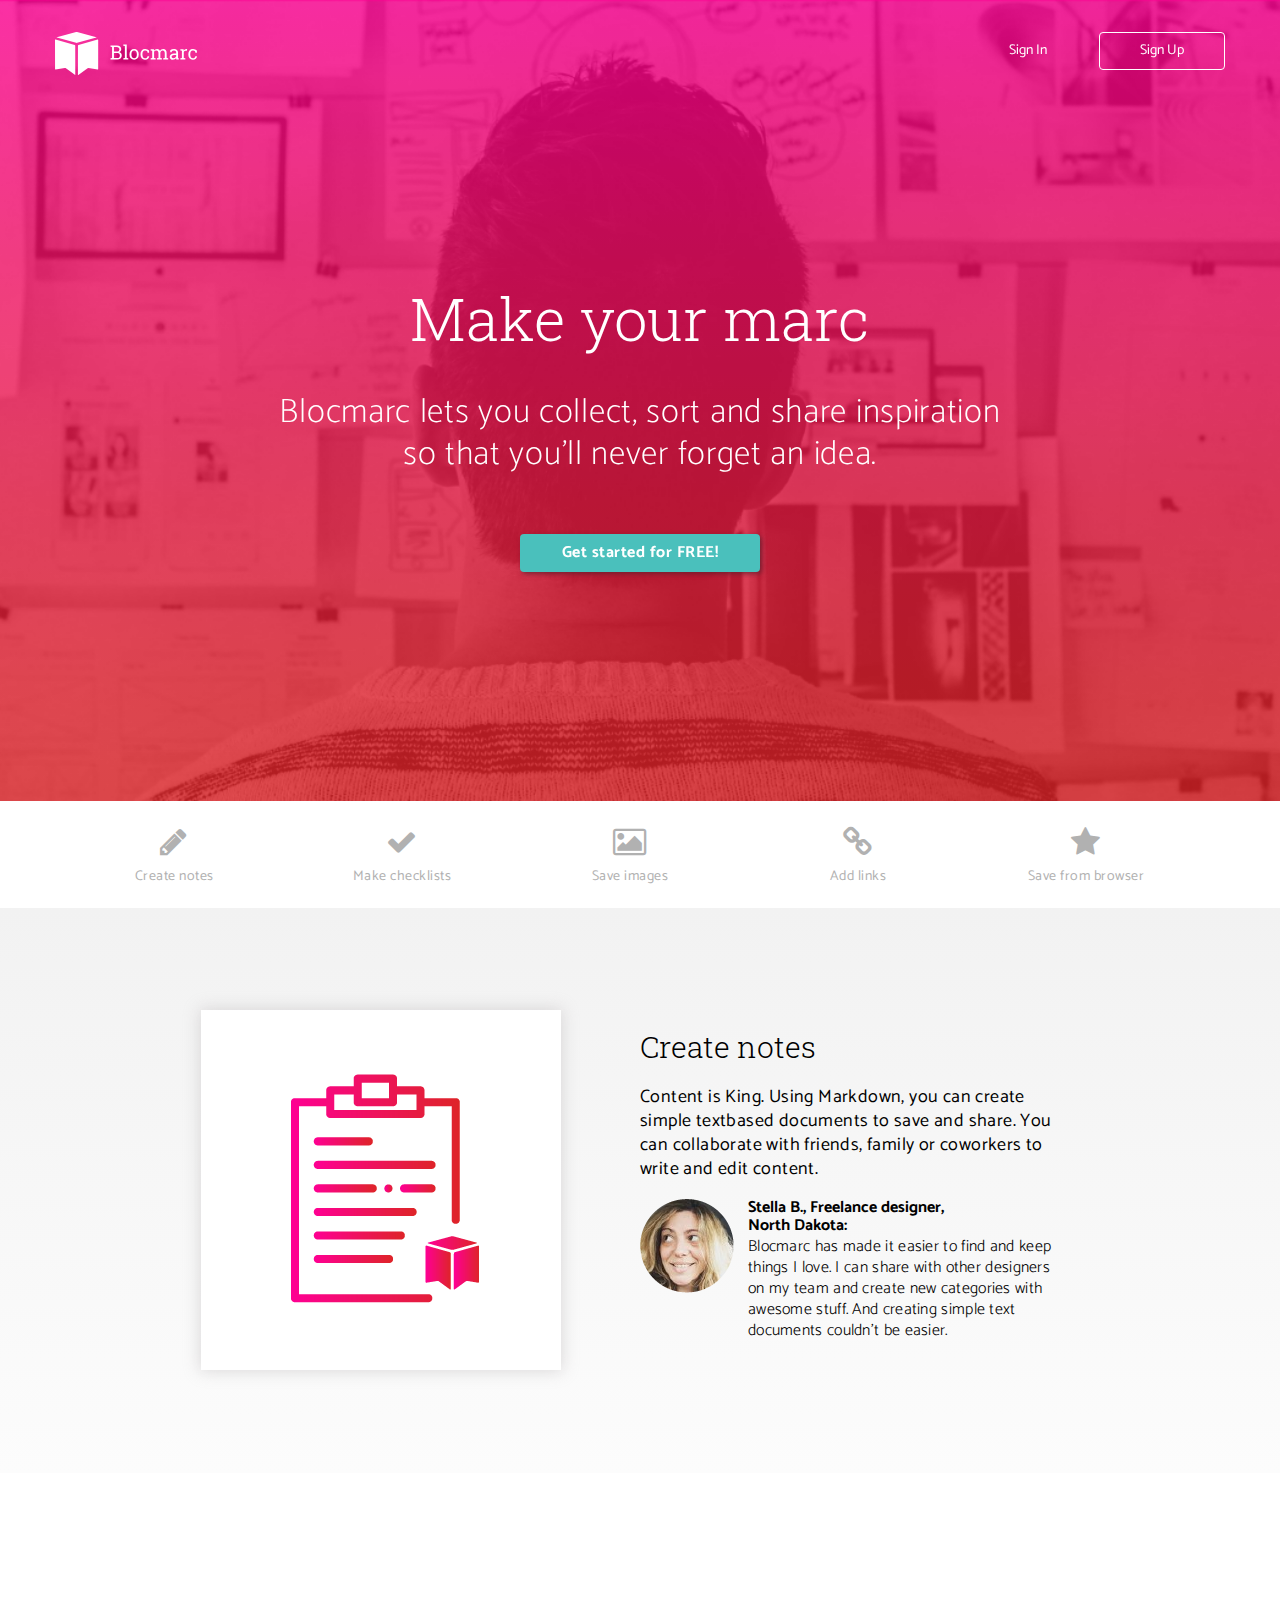
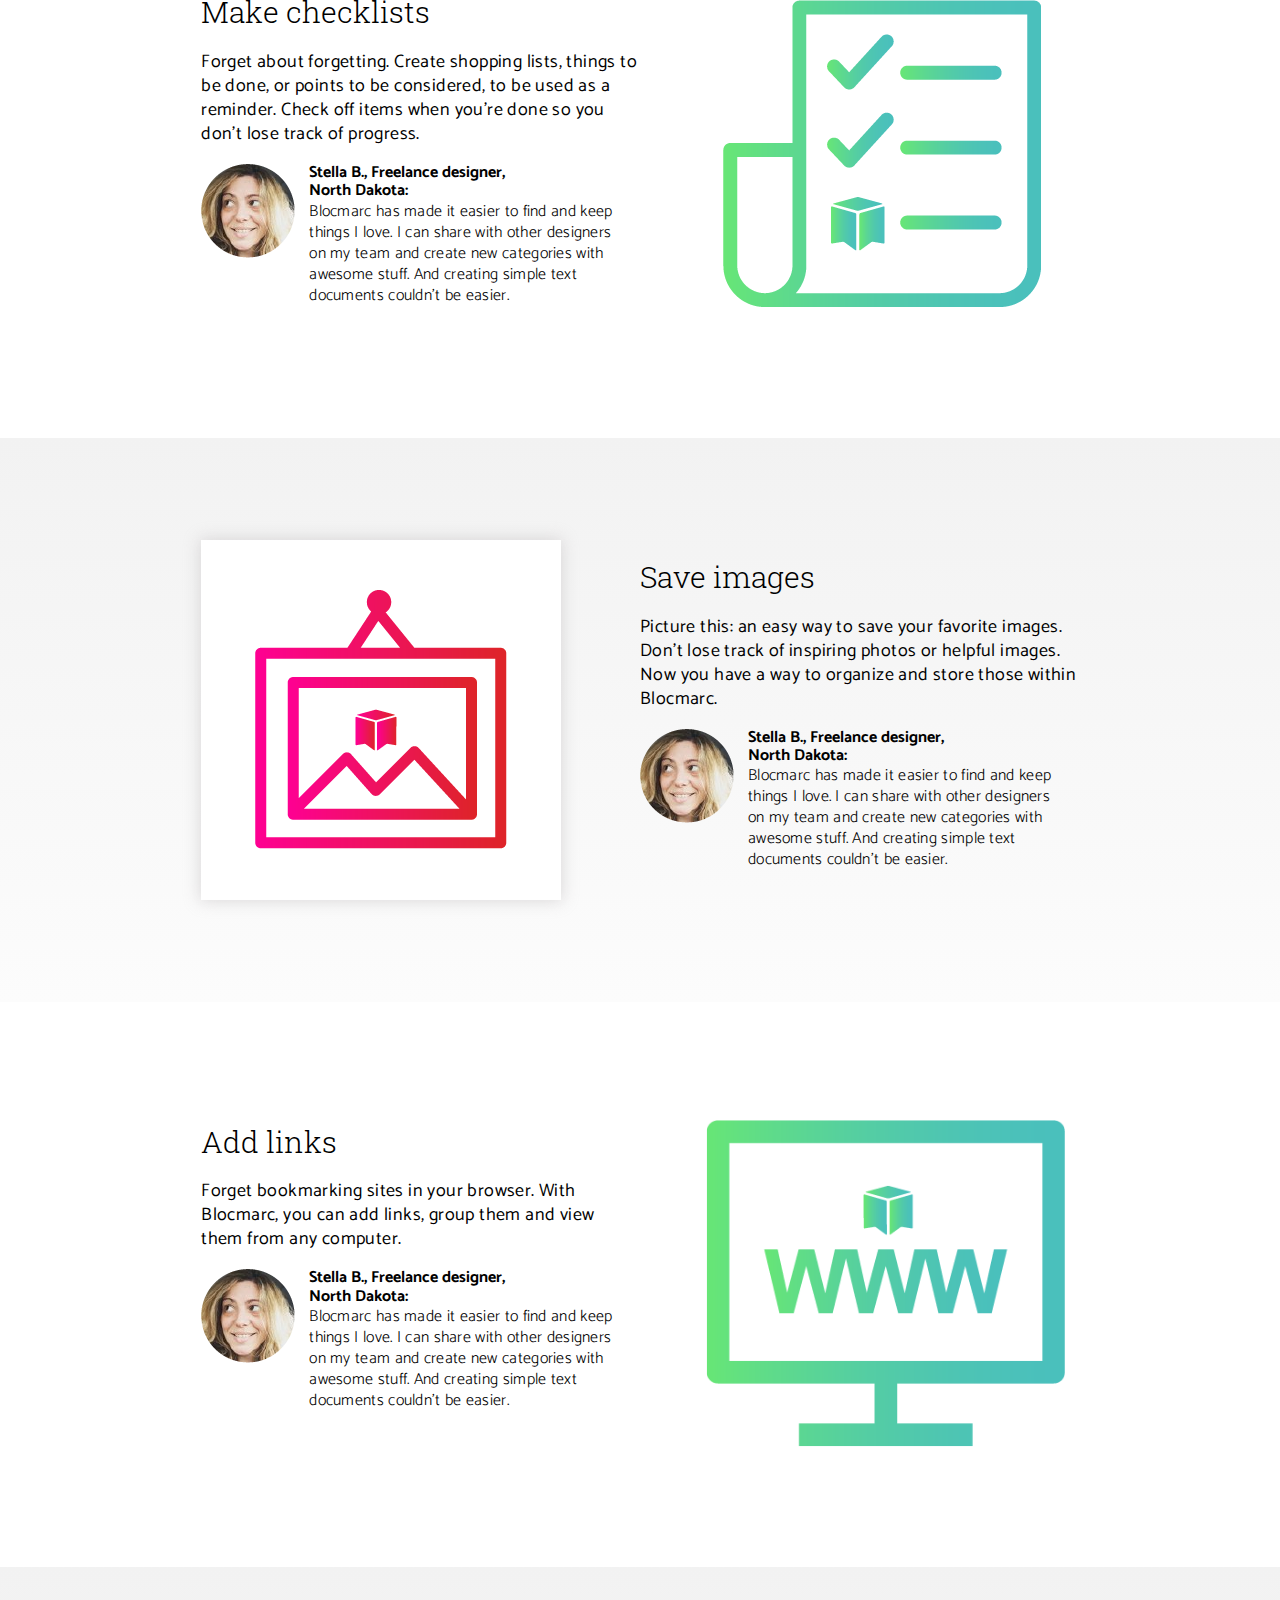
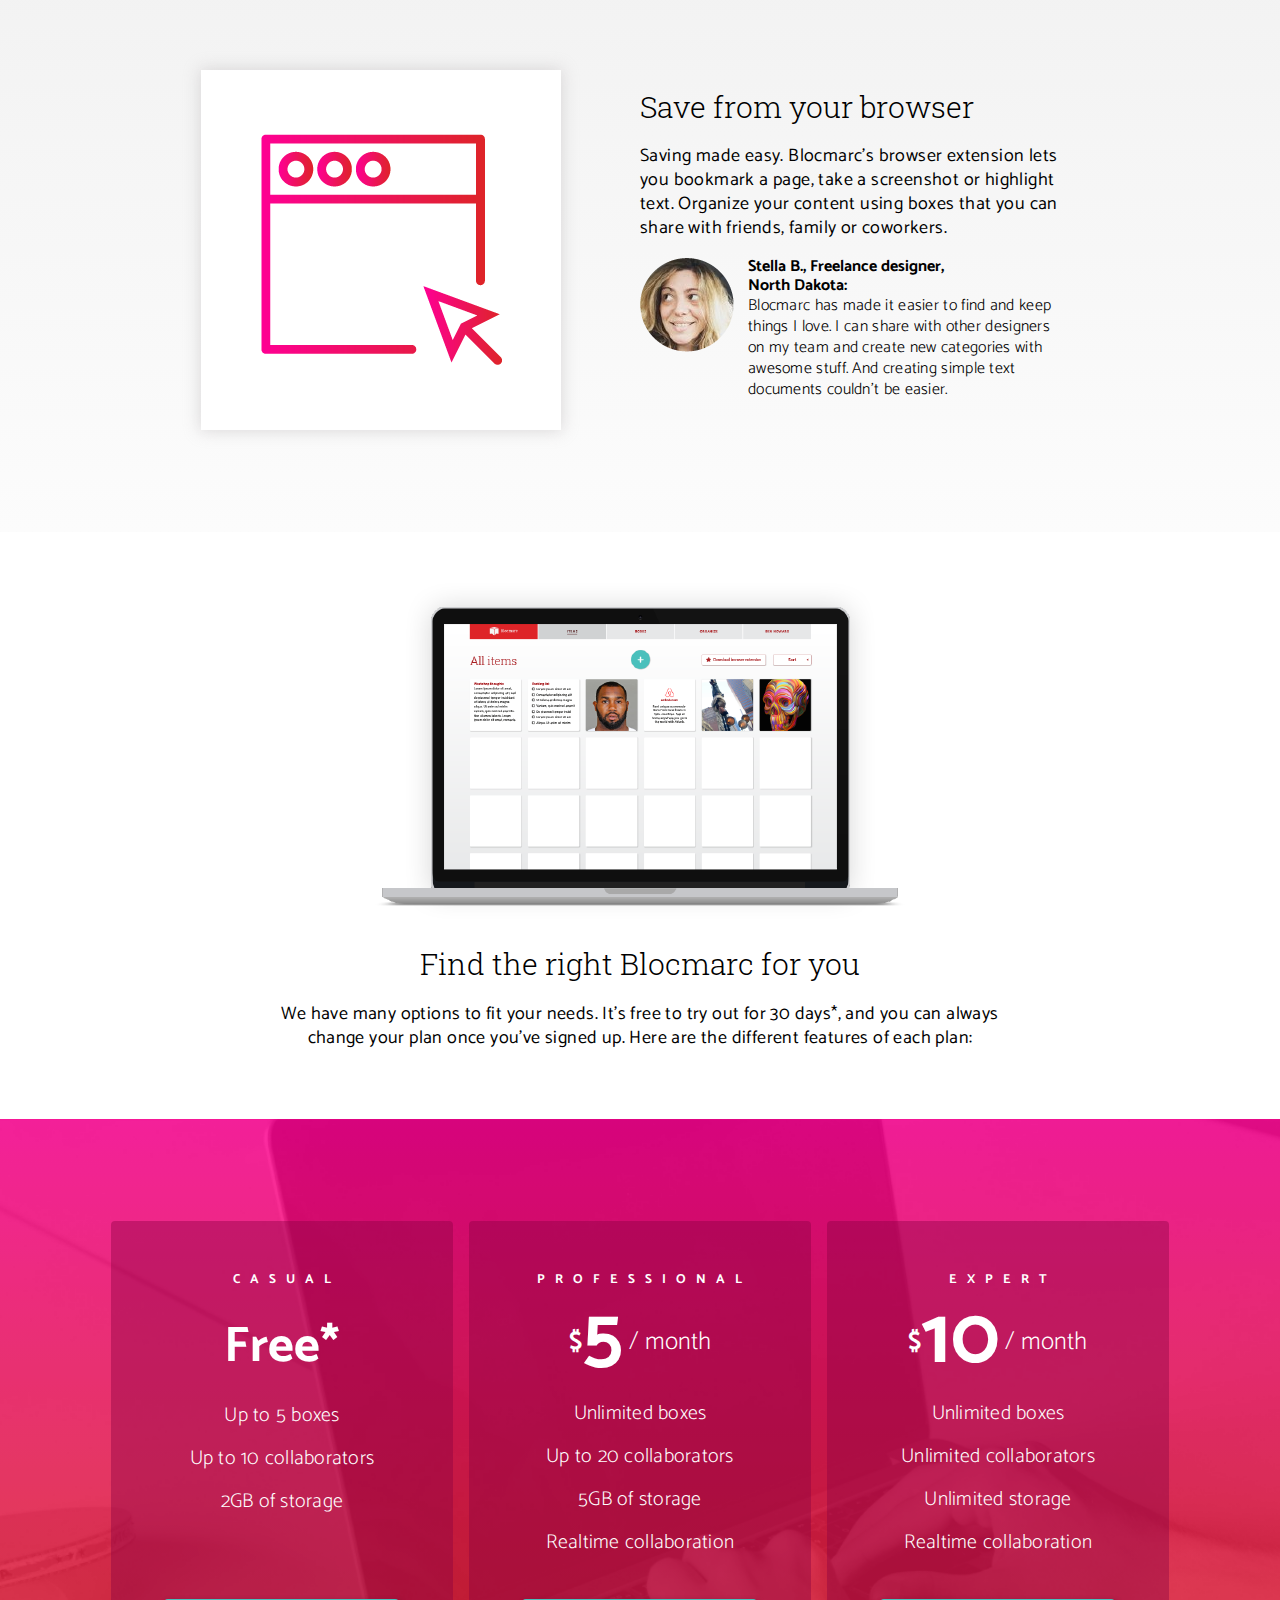
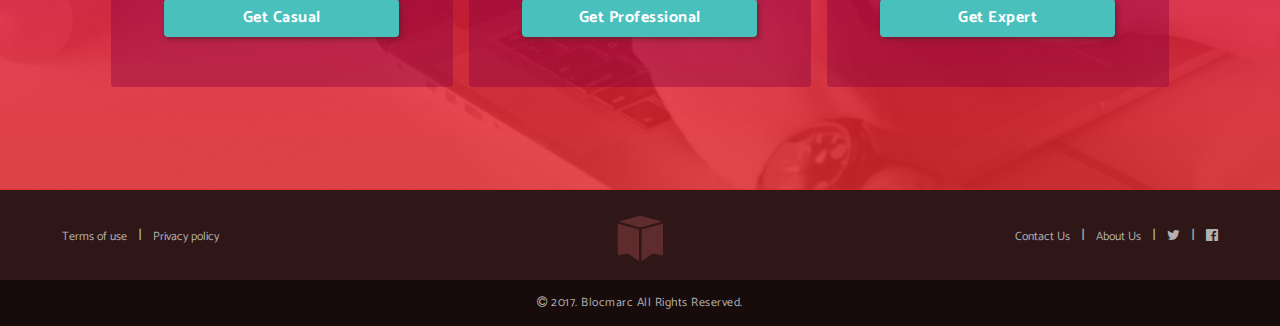
<file: index.html>
<!DOCTYPE html>
<html lang="en-us">
  
<head>
 
  <meta http-equiv="X-UA-Compatible" content="IE=Edge">
  <meta name="viewport" content="width=device-width, initial-scale=1">
  <meta charset="utf-8">

  <title>Blocmarc | Never forget an idea</title>

  <!-- Google fonts -->
  <link href="https://fonts.googleapis.com/css?family=Catamaran:100,400,700|Roboto+Slab:300,700" rel="stylesheet" type="text/css">

  <!-- CSS -->
  <link rel="stylesheet" href="css/normalize.css">
  <link rel="stylesheet" href="css/font-awesome.css">
  <link rel="stylesheet" href="css/animate.css">
  <link rel="stylesheet" href="css/style.css">



</head>

<body>
  <!-- Hero -->
      <div class="colorhero">

  <header>
      <nav class="container" id="top-nav">
        <div class="one-half">
          <a href="index.html" class="site-logo"><img src="images/site-logo.svg" height="43px" alt="Blocmarc"/></a>
        </div>
        <div class="one-half">
          <ul class="sign-in-up">
            <li class="btn-no-outline"><a href="dashboard.html">Sign In</a></li>
            <li class="btn-outline"><a href="dashboard.html">Sign Up</a></li>
          </ul>
        </div>
      </nav>
    <div class="container hero">
      <h1 class="animated fadeIn">Make your marc</h1>
      <h2>Blocmarc lets you collect, sort and share inspiration<br/> so that you'll never forget an idea.</h2>
      <a href="dashboard.html" class="btn">Get started for FREE!</a>
      <a href="dashboard.html" class="btn-mobile-sign-in">Sign In</a>
    </div>

  </header>
        </div>

  <!-- Navbar -->

  <nav>
    <div class="navbar-wrapper">
      <section class="navbar">
        <div class="container">
          <div class="notes-block one-fifth">
            <ul><a href="#benefits-notes">
              <li><i class="fa fa-pencil"></i></li>
              <li>Create notes</li></a>
            </ul>
          </div>

          <div class="checklists-block one-fifth">
            <ul><a href="#benefits-checklists">
              <li><i class="fa fa-check"></i></li>
              <li>Make checklists</li></a>
            </ul>
          </div>

          <div class="images-block one-fifth">
            <ul><a href="#benefits-images">
              <li><i class="fa fa-image"></i></li>
              <li>Save images</li></a>
            </ul>
          </div>

          <div class="web-links-block one-fifth">
            <ul><a href="#benefits-link">
              <li><i class="fa fa-chain"></i></li>
              <li>Add links</li></a>
            </ul>
          </div>

          <div class="browser-block one-fifth">
            <ul><a href="#benefits-browser">
              <li><i class="fa fa-star"></i></li>
              <li>Save from browser</li></a>
            </ul>
          </div>
        </div>
      </section>
    </div>  
  </nav>

  <main role="main">
    
    <!-- Benefits -->
    <section class="benefits-gray" id="benefits-notes">
      <div class="container">
        
        <div class="one-half">
          <div class="benefits-img-left">
            <img src="images/clipboard.png" id="clipboard">
          </div>  
        </div>
        
        <div class="one-half">
          <div class="benefits-text-right">
            <h1>Create notes</h1>
            <p>Content is King. Using Markdown, you can create simple text­based documents to save and share. You can collaborate with friends, family or coworkers to write and edit content.</p>
            <div class="benefits">
              <img src="images/mug.png">
              <div>
                <h5>Stella B., Freelance designer,<br/> North Dakota:
                </h5>
                <blockquote>Blocmarc has made it easier to find and keep things I love. I can share with other designers on my team and create new categories with awesome stuff. And creating simple text documents couldn’t be easier.</blockquote>
              </div>
             </div> 
          </div>
        </div>

      </div>
    </section>


    <section class="benefits-white" id="benefits-checklists"> 
      <div class="container">
  
        <div class="one-half">
          <div class="benefits-text-left">
            <h1>Make checklists</h1>
            <p>Forget about forgetting. Create shopping lists, things to be done, or points to be considered, to be used as a reminder. Check off items when you’re done so you don’t lose track of progress.</p>
            <div class="benefits">
              <img src="images/mug.png">
              <div>
                <h5>Stella B., Freelance designer,<br/> North Dakota:
                </h5>
                <blockquote>Blocmarc has made it easier to find and keep things I love. I can share with other designers on my team and create new categories with awesome stuff. And creating simple text documents couldn’t be easier.</blockquote>
              </div>
            </div>
          </div>  
        </div>

        <div class="one-half" id="flip">
          <div class="benefits-img-right">
            <img src="images/checklist.png">
          </div>
        </div>

      </div>
    </section>


    <section class="benefits-gray" id="benefits-images">
      <div class="container">

        <div class="one-half">
          <div class="benefits-img-left">
            <img src="images/image.png" id="pictureframe">
          </div>
        </div>

        <div class="one-half">
          <div class="benefits-text-right">
            <h1>Save images</h1>
            <p>Picture this: an easy way to save your favorite images. Don’t lose track of inspiring photos or helpful images. Now you have a way to organize and store those within Blocmarc.</p>
            <div class="benefits">
              <img src="images/mug.png">
              <div>
                <h5>Stella B., Freelance designer,<br/> North Dakota:
                </h5>
                <blockquote>Blocmarc has made it easier to find and keep things I love. I can share with other designers on my team and create new categories with awesome stuff. And creating simple text documents couldn’t be easier.</blockquote>
              </div>
            </div>
          </div>
        </div>
      </div>
    </section>


    <section class="benefits-white" id="benefits-link">
      <div class="container">


        <div class="one-half">
          <div class="benefits-text-left">
            <h1>Add links</h1>
            <p>Forget bookmarking sites in your browser. With Blocmarc, you can add links, group them and view them from any computer.</p>
            <div class="benefits">
              <img src="images/mug.png">
              <div>
                <h5>Stella B., Freelance designer,<br/> North Dakota:
                </h5>
                <blockquote>Blocmarc has made it easier to find and keep things I love. I can share with other designers on my team and create new categories with awesome stuff. And creating simple text documents couldn’t be easier.</blockquote>
              </div>
            </div>
          </div>
        </div>

        <div class="one-half" id="flip2">
          <div class="benefits-img-right">
            <img src="images/webpage.png">
          </div>
        </div>

      </div>
    </section>
    

    <section class="benefits-gray" id="benefits-browser">
      <div class="container">

        <div class="one-half">
          <div class="benefits-img-left">
            <img src="images/browser.png">
          </div>
        </div>

        <div class="one-half">
          <div class="benefits-text-right">
          <h1>Save from your browser</h1>
          <p>Saving made easy. Blocmarc’s browser extension lets you bookmark a page, take a screenshot or highlight text. Organize your content using boxes that you can share with friends, family or coworkers.</p>
          <div class="benefits">
            <img src="images/mug.png">
            <div>
              <h5>Stella B., Freelance designer,<br/> North Dakota:
              </h5>
              <blockquote>Blocmarc has made it easier to find and keep things I love. I can share with other designers on my team and create new categories with awesome stuff. And creating simple text documents couldn’t be easier.</blockquote>
            </div>
          </div>
          </div>
        </div>
      </div>
    </section>

    <section class="benefits-white" id="laptop-bottom">
      <div class="laptop">
        <img src="images/laptop.png" class="laptop-image">
        <img src="images/mobile.png" class="mobile-image">        
        <h1>Find the right Blocmarc for you</h1>
        <p>We have many options to fit your needs. It’s free to try out for 30 days*, and you can always<br/>change your plan once you’ve signed up. Here are the different features of each plan:</p>
      </div>
    </section>

    <!-- Pricing -->
    <div class="color-bottom-hero">
      <section class="pricing">
        <div class="container" id="pricing-ipad">
          
          <div class="one-third">
            <div class="pricing-box">
              <h3>CASUAL</h3>
              <h4 id="casual">Free*</h4>
              <ul>
                <li>Up to 5 boxes</li>
                <li>Up to 10 collaborators</li>
                <li>2GB of storage</li>
              </ul>
                <a href="dashboard.html" class="btn">Get Casual</a>
            </div>
          </div>

          <div class="one-third">
            <div class="pricing-box">
              <h3>PROFESSIONAL</h3>
              <h4><span>$</span>5<span class="month"> / month</span></h4>
              <ul>
                <li>Unlimited boxes</li>
                <li>Up to 20 collaborators</li>
                <li>5GB of storage</li>
                <li>Realtime collaboration</li>
              </ul>
                <a href="dashboard.html" class="btn">Get Professional</a>
            </div>
          </div>

          <div class="one-third">
            <div class="pricing-box">
              <h3>EXPERT</h3>
              <h4><span>$</span>10<span class="month"> / month</span></h4>
              <ul>
                <li>Unlimited boxes</li>
                <li>Unlimited collaborators</li>
                <li>Unlimited storage</li>
                <li>Realtime collaboration</li>
              </ul>
                <a href="dashboard.html" class="btn">Get Expert</a>
            </div>
          </div>

        </div>
      </section>
    </div>

<!-- Chris code
    <script type="text/javascript">
      $(this).click();
    </script> -->
</main>
  
  <!-- Footer -->
  <footer>
    <div class="container footer-nav-block" id="footer-ipad">
      
      <nav class="one-third links-block links-left">
        <ul>
          <li><a href="">Terms of use</a></li> | 
          <li><a href="">Privacy policy</a></li>
        </ul>
      </nav>

      <nav class="one-third links-block links-middle">
        <img src="images/footer-logo.png" class="footer-logo"  alt="Blocmarc" >
      </nav>

      <nav class="one-third links-block links-right">
        <ul>
          <li><a href="">Contact Us</a></li> | 
          <li><a href="">About Us</a></li> | 
          <li><a href=""><i class="fa fa-twitter"></i></a></li> | 
          <li><a href=""><i class="fa fa-facebook-official"></i></a></li>
        </ul>
      </nav>
    </div>
    <div class="copyright">
        <h6><i class="fa fa-copyright"></i> 2017. Blocmarc All Rights Reserved.</h6>
    </div>
  </footer>

<script src="https://code.jquery.com/jquery-1.10.2.js"></script>
<script src="js/jquery.easing.compatibility.js"></script>
<script src="js/jquery.easing.js"></script>
<script src="js/jquery.scrollTo.js"></script>


<!-- <script async src="//fiddle.jshell.net/esterangelicaazevedo/56jtv91e/embed/"></script> 
 -->

<script>

// $(document).ready(function(){

  var nb = $(".navbar");
  var tall = $(window).height();
  var nbheight = $(".navbar").height();
  var stick = tall - nbheight;

  $(window).scroll(function() {
    if( $(this).scrollTop() > stick -50){
      nb.addClass("navbar-scrolled");
    }
    else {
      nb.removeClass("navbar-scrolled");
    }
  });


  $(function() {

  $('a[href*="#"]:not([href="#"])').click(function() {

    if (location.pathname.replace(/^\//,'') == this.pathname.replace(/^\//,'') && location.hostname == this.hostname) {

      var target = $(this.hash);

      target = target.length ? target : $('[name=' + this.hash.slice(1) +']');

      if (target.length) {

        $('html, body').animate({scrollTop: target.offset().top }, 1000,"easeInOutQuart");

        return false;

      }

    }

  });

});


</script>



</body>

</html>
</file>
<file: css/style.css>
/*html, body{
  overflow-x: hidden;
}*/


body {
  font-family: 'Catamaran', Helvetica, sans-serif;
  color: 000000
}

h1 {
  font-family: 'Roboto Slab', Garamond, serif;
  font-size: 30px;
  font-weight: 300;
  margin-bottom: 20px;
}

h2 {
  font-family: Catamaran, Helvetica, sans-serif;
  color: 000000;
  font-size: 24px;
  font-weight: 300; 
}

h3, h4, h6 {
  font-family: Catamaran, Helvetica, sans-serif;
  color: 000000;
  font-size: 16px;
  font-weight: 700;
  margin: 0;
}

h5 {
  font-family: Catamaran, Helvetica, sans-serif;
  color: 000000;
  font-size: 16px;
  font-weight: 700;
  margin: 0;
}

p {
  font-family: Catamaran, Helvetica, sans-serif;
  color: 000000;
  font-size: 18px;
  font-weight: 400;
  line-height: 24px;
  letter-spacing: .4px;
  text-align: center; 
}

blockquote {
  font-family: Catamaran, Helvetica, sans-serif;
  color: 000000;
  font-size: 16px;
  font-weight: 300;
  letter-spacing: .3px;
  line-height: 21px;
  margin: 0;
}

/* GRID */
.container {
  margin-right: auto;
  margin-left: auto;
  /*padding-left: 15px;
  padding-right: 15px;*/
  position: relative;
  top: 0;
}

.container:before,
.container:after {
  content: "";
  display: table;
}

.container:after {
  clear: both;
}

.one-half, .one-third, .one-fourth, .one-fifth {
  /*width:96%;*/
  width: 100%;
  float:left;
  position:relative;
  min-height: 1px;
  /*margin:0 2% 20px;*/
}

@media (min-width: 700px) {
  .container {
    width: 700px;
  }
  #top-nav .one-half {
    width: 50%;
  }
  #pricing-ipad .one-third {
    width: 33.33333%;
  }
  #footer-ipad .one-third {
    width: 33.33333%;
  }
}

@media (min-width: 991px) {
  .container {
    width: 970px;
  }
  .one-half {
    width: 50%;
  }
  .one-third {
    width: 33.33333%;
  }
  .one-fourth {
    width: 25%;
  }
  .one-fifth {
    width: 20%;
  }
}

/*@media (min-width: 992px) {
  .container {
    width: 970px;
  }
  .one-half {
    width: 46%;
  }
  .one-third {
    width: 29.33333%;
  }
  .one-fourth {
    width: 21%;
  }
  .one-fifth {
    width: 16%;
  }
}*/

@media (min-width: 1200px) {
  .container {
    width: 1170px;
  }
}

/* HEADER */
header {
  height: 100vh;
  color: #FFFFFF;
  background-image: url(../images/herotop.png);
  background-size: cover;
  background-position: center;
  width: 100%;
  position: fixed;
  z-index: 2;
  top: 0;
}

@media (min-height: 1800px) {
  header {
    height: 88vh;
  }
}



@media (min-width: 850px) {
  header { height: 85vh; }
}

@media (max-width: 699px) {
  header {
    height: 100%;
    position: relative;
    background-image: url(../images/herotop-mobile.png);

  }
}

@media (min-height: 900px) {
  header {
    height: 89vh;
  }
}

.colorhero {
  background: linear-gradient(180deg, rgba(254, 0, 146, 1) 0%, rgba(242, 14, 106, 1) 28.53%, rgba(231, 26, 70, 1) 59.11%, rgba(224, 33, 48, 1) 84.03%, rgba(222, 36, 40, 1) 100%);
  position: fixed;
  width: 100%;
  height: 85vh;
  z-index: 1;
}

@media (min-height: 1800px) {
  .colorhero {
    height: 88vh;
  }
}

@media (max-width: 800px) {
  .colorhero {
    height: 89vh;
  }
}

@media (max-width: 699px) {
  .colorhero {
    height: 100vh;
    position: relative;
  }
}

@media (min-height: 900px) {
  .colorhero {
    height: 89vh;
  }
}

header nav {
  padding:2em 0;
}

@media (max-width: 699px) {
  header nav {
    margin-top: 0;
    padding-top: 25%;
  }
}

header nav ul {
  display: inline;
  text-align: right;
  float: right;
  margin: 0;
  font-size: 14px;
}

header nav ul > li {
  list-style-type: none;
  display: inline-block;
  margin: 0;
}

header nav ul > li.btn-outline {
  padding:10px 40px;
  border:.5px solid #FFFFFF;
  border-radius:4px;
}

header nav ul > li.btn-outline:hover {
  background:#FFFFFF;
}

header nav ul > li.btn-no-outline {
  padding: 11px 41px;
  border-radius: 4px;
  margin-right: 8px;
}

header nav ul > li.btn-no-outline:hover {
  background:#FFFFFF;
}

header nav ul > li > a {
  color: #FFFFFF;
  text-decoration: none;
}

header nav ul > li.btn-outline:hover > a {
  color: #fe0092
}

header nav ul > li.btn-no-outline:hover > a {
  color: #fe0092
}



header .site-logo img {
  display: block;
  float: left;
}

@media (max-width: 699px) {
  header .site-logo img {
    float: none;
  }
  header h2 br {
    display: none;
  }
}

header .hero {
  text-align: center;
  display: block;
  position: relative;
}

@media (max-width: 699px) {
  header .hero {
    padding: 0 7%;
  }
}

header .hero h1 {
  font-size: 48px;
  margin-top: 8%;
}


@media (max-width: 800px) {
  header .hero h1 {
    margin-top: 14%;
  }
}

@media (min-height: 900px) {
  header .hero h1 {
    margin-top: 15%;
    margin-bottom: 40px;
    font-size: 60px;
  }
}

@media (min-height: 1000px) {
  header .hero h1 {
    margin-top: 33%;
  }
}


@media (min-width: 1800px) {
  header .hero h1 {
    margin-top: 20%;
  }
}

@media (max-width: 699px) {
  header .hero h1 {
    margin-top: 0%;
  }
}

@media (max-width: 400px) {
  header .hero h1 {
    margin-top: 0;
    font-size: 46px;
  }
}


header .hero h2 {
  font-size: 30px;
  line-height: 36px;
  letter-spacing: .5px;
  font-weight: 100;
  padding-bottom: 30px;
}

@media (min-height: 900px) {
  header .hero h2 {
    font-size: 34px;
    line-height: 42px;
    letter-spacing: .7px;
  }
}

@media (max-width: 400px) {
  header .hero h2 {
    font-size: 21px;
    line-height: 30px;
    padding-bottom: 14px;
  }
}

@media (max-width: 900px) {
  header .hero h2 br {
    display: none;
  }
}

header > img {
  position: absolute;
  width: 100%;
  top: -16%;
}



/*@media tv (min-width: 1280px) {
  header .hero h1 {
    font-size: 78px
  }
  header .hero h2 {
    font-size: 46px;
    line-height: 55px;
    letter-spacing: .7px;
  }
}*/


@media (max-width: 699px) {
  .sign-in-up {
    display: none;
  }
}

/* BUTTONS */
.btn {
   border-radius: 4px;
   color:#FFFFFF;
   font-weight: 700;
   letter-spacing: .5px;
   text-decoration: none;
   padding: 10px 30px;
   background: #4ac0bc;
   box-shadow: 2px 2px 5px 0px rgba(86, 31, 46, 0.68);
   display: block;
   width: 180px;
   margin-left: auto;
   margin-right: auto;
   margin-bottom: 10px;
}

.btn:hover {
  background: #FFFFFF;
  color: #fe0092;
}

.btn-mobile-sign-in {
  border-radius: 4px;
  color:#FFFFFF;
  letter-spacing: .5px;
  text-decoration: none;
  padding: 10px 30px;
  display: none;
  width: 180px;
  margin-left: auto;
  margin-right: auto;
  margin-bottom: 10px;
  border: .5px solid #fff;
  font-weight: 100;
}

@media (max-width: 699px) {
  .btn-mobile-sign-in {
    display: block;
  }
}


/* NAVBAR */
nav {
  display: block;
  position: relative;
  z-index: 2000;
  top: 85vh;
}

/*
@media (max-width: 800px) {
  nav {
    top: 89vh;
  }
}
*/
@media (min-height: 900px) {
  nav {
    top: 89vh;
  }
}

.navbar-wrapper {
  width: 100%;
  height: 107px;
  position: relative;
  display: block;
}

@media (max-width: 699px) {
  .navbar-wrapper {
    display: none;
  }
}

.navbar {
  position: relative;
  width: 100%;
  background-color: #FFFFFF;
  top: 0;
  z-index: 1000;
  padding: 25px 0px 23px 0px;
}

.navbar-scrolled {
  position: fixed;
  width: 100%;
  top: 0;
  box-shadow: 0 2px 3px rgba(0,0,0,.1);
}

/*@media (min-height: 900px) {
  nav .navbar {
    height: 14vh;
  }
}

@media (max-width: 800px) {
  nav .navbar {
    height: 11vh;
  }
}
*/
nav ul {
  text-align: center;
  float: center;
  padding: 0;
  margin: 0;
}

nav ul > li {
  list-style-type: none;
  text-align: center;
  color: #b1b1b1
}

nav ul > a {
  text-decoration: none;
  color: #b1b1b1;
  font-size: 14px;
  letter-spacing: .5px;
  list-style-type: none;
}

.navbar ul > a:hover {
  color: #fe0092;
}

nav .fa {
  font-size: 31px;
  padding-bottom: 12px;
}

nav .navbar .container {
  width: 1024px;
  padding-left: 40px;
  top: -2px;
}

@media (min-height: 900px) {
  nav .navbar .container {
    width: 1200px;
    top: 0px;
  }
}

@media (max-width: 1050px) {
  nav .navbar .container {
    width: 700px;
    padding-left: 20px;
  }
}

nav .navbar .one-fifth {
  display: inline-block;
  width: 19%;
}

@media (max-width: 699px) {
  .navbar {
    display: none;
  }
}



/* MAIN */
main {
  display: block;
  z-index: 1000;
  position: relative;
  top: 85vh;
}

/*@media (max-width: 800px) {
  main {
    top: 89vh;
  }
}*/

@media (max-width: 699px) {
  main {
    top: 0;
  }
}

@media (min-height: 900px) {
  main {
    top: 89vh;
  }
}

.benefits-gray {
  width: 100%;
  background: linear-gradient(180deg, rgba(242, 242, 242, 1) 0%, rgba(252, 252, 252, 1) 100%);
  padding: 10% 0;
}

@media (min-height: 900px) {
  .benefits-gray {
    width: 100%;
    padding: 8% 0;

  }
}

/*@media (max-width: 1050px) {
  .benefits-gray {
    height: 70vh;
  }
}

@media (max-width: 800px) {
  .benefits-gray {
    height: 65vh;
  }
}*/

@media (max-width: 699px) {
  .benefits-gray {
    height: 100%;
  }
}

.benefits-img-left {
  margin-left: 25%;
  position: relative;
  width: 360px;
  height: 360px;
  background: white;
  box-shadow: 0px 0px 15px 1px rgba(204, 201, 202, 0.68);
}

@media (max-width: 1050px) {
  .benefits-img-left {
    margin-left: 20%;
  }
}

@media (max-width: 991px) {
  .benefits-img-left {
    margin-left: auto;
    margin-right: auto;
    width: 300px;
    height: 300px;
  }
}

@media (max-width: 699px) {
  .benefits-img-left {
    margin-top: 10%;
    margin-left: auto;
    margin-right: auto;
    width: 200px;
    height: 200px;
  }
}

.benefits-img-left img {
  max-height: 100%;
  max-width: 100%;
  width: auto;
  height: auto;
  position: absolute;
  top: 0;
  bottom: 0;
  left: 0;
  right: 0;
  margin: auto;
}

@media (max-width: 699px) {
  .benefits-img-left img {
    max-height: 72%;
  }
}

#clipboard {
  max-height: 100%;
  max-width: 100%;
  width: auto;
  height: auto;
  position: absolute;
  top: 0;
  bottom: 3px;
  left: 7px;
  right: 0;
  margin: auto;
}

@media (max-width: 699px) {
  #clipboard {
    width: 60%;
  }
}

.benefits-text-right {
  width: 75%;
}

@media (max-width: 1199px) {
  .benefits-text-right {
    margin-left: 20px;
  }
}

@media (max-width: 991px) {
  .benefits-text-right h1 {
    text-align: center;
  }
}

@media (max-width: 699px) {
  .benefits-text-right {
    margin-top: 8%;
  }
  .benefits-text-right h1 {
    text-align: center;
  }
}

@media (max-width: 991px) {
  .benefits-text-right {
    margin-top: 2%;
    margin-left: auto;
    margin-right: auto;
  }
}

.benefits-text-right p {
  text-align: left;
}

@media (max-width: 991px) {
    .benefits-text-right p {
    text-align: center;
  }
}

@media (max-width: 699px) {
   .benefits-text-right p {
    text-align: center;
  }
}

.benefits {
  width: 100%;
  display: block;
  position: relative;
}

@media (max-width: 991px) {
  .benefits {
    width: 94%;
    margin-left: auto;
    margin-right: auto;
  }
}

.benefits img {
  display: inline-block;
  position: relative;
  margin-right: 10px;
  vertical-align: top;
}

@media (max-width: 699px) {
  .benefits img {
    display: block;
    position: relative;
    margin-left: auto;
    margin-right: auto;
    margin-bottom: 10px;
  }
}

.benefits div {
  display: inline-block;
  position: relative;
  width: 70%;
}

@media (max-width: 991px) {
  .benefits div h5 br {
    display: none;
  }
}

@media (max-width: 699px) {
  .benefits div {
    width: 100%;
  }
  .benefits div h5 {
    text-align: center;
    padding-bottom: 5px;
  }
  .benefits div blockquote {
    text-align: center;
    padding-bottom: 40px;
  }
  .benefits div h5 br {
    display: inline;
  }
}

.benefits-white {
  width: 100%;
  background: white;
  padding: 10% 0;
}

@media (min-height: 900px) {
  .benefits-white {
    width: 100%;
    padding: 8% 0;

  }
}

/*@media (max-width: 1050px) {
  .benefits-white {
    height: 70vh;
  }
}

@media (max-width: 800px) {
  .benefits-white {
    height: 65vh;
  }
}*/

@media (max-width: 699px) {
  .benefits-white {
    height: 100%;
  }
}




.benefits-text-left {
  width: 75%;
  position: relative;
  float: right;
}

@media (max-width: 991px) {
  #flip {
    position: absolute;
  }
}

@media (max-width: 699px) {
  #flip {
    position: absolute;
    margin-top: 32px;
  }
}

@media (max-width: 991px) {
  #flip2 {
    position: absolute;
  }
}

@media (max-width: 991px) {
  .benefits-text-left {
    margin-top: 330px;
    margin-left: auto;
    margin-right: auto;
    float: none;
  }
  .benefits-text-left h1 {
    text-align: center;
  }
}

@media (max-width: 699px) {
  .benefits-text-left {
    margin-top: 250px;
    margin-left: auto;
    margin-right: auto;
    float: none;
  }
  .benefits-text-left h1 {
    text-align: center;
  }
}

.benefits-text-left p {
  text-align: left;
}

@media (max-width: 991px) {
   .benefits-text-left p {
    text-align: center;
  }
}

.benefits-left {
  width: 100%;
  display: block;
  position: relative;
}


.benefits-left img {
  display: inline-block;
  position: relative;
  margin-right: 10px;
  vertical align: top;
}

.benefits-img-right {
  margin-left: 10%;
  position: relative;
  width: 360px;
  height: 360px;
}

@media (max-width: 991px) {
  .benefits-img-right {
    margin-top: 10px;
    margin-left: auto;
    margin-right: auto;
    width: 295px;
    height: 295px;
    }
}

@media (max-width: 699px) {
  .benefits-img-right {
    margin-top: 0;
    margin-left: auto;
    margin-right: auto;
    width: 200px;
    height: 200px;
  }
}

.benefits-img-right img {
  max-height: 100%;
  max-width: 100%;
  width: auto;
  height: auto;
  position: absolute;
  top: 0;
  bottom: 3px;
  left: 7px;
  right: 0;
  margin: auto;
}

@media (max-width: 699px) {
  .benefits-img-right img {
    left: 0;
  }
}

.laptop {
  display: block;
  position: relative;
  width: 100%;
  padding-top: 2%;
}

#laptop-bottom {
  padding: 1% 0 4% 0;
}

/*@media (max-width: 800px) {
  #laptop-bottom {
    height: 53vh;
  }
}*/

@media (max-width: 699px) {
  #laptop-bottom {
    height: 100%;
  }
}

@media (max-width: 699px) {
  .laptop {
    width: 75%;
    margin-left: auto;
    margin-right: auto;
  }
}
/*.laptop img {
  display: block;
  margin-left: auto;
  margin-right: auto;
}*/

.laptop h1, p, img {
  text-align: center;
  display: block;
  margin-left: auto;
  margin-right: auto;
}

@media (max-width: 699px) {
  .laptop p {
    padding-bottom: 20px;
  }
}

@media (max-width: 699px) {
  .laptop p br {
    display: none;
  }
}

.laptop .mobile-image {
  display: none;
}

@media (max-width: 699px) {
  .laptop .laptop-image {
    display: none;
  }
  .laptop .mobile-image {
    display: block;
    width: 50%;
    padding-top: 40px;
    padding-bottom: 15px;
  }
}

.laptop h1 {
  margin-top: 0;
}

.color-bottom-hero {
  background: linear-gradient(180deg, rgba(254, 0, 146, 1) 0%, rgba(242, 14, 106, 1) 28.53%, rgba(231, 26, 70, 1) 59.11%, rgba(224, 33, 48, 1) 84.03%, rgba(222, 36, 40, 1) 100%);
  position: relative;
  width: 100%;
}

/*@media (min-height: 900px) {
  .color-bottom-hero {
    height: 60vh;
  }
}
*/
/*@media (max-width: 1050px) {
  .color-bottom-hero {
    height: 75vh;
  }
}

@media (max-width: 800px) {
  .color-bottom-hero {
    height: 51vh;
  }
}
*/
@media (max-width: 699px) {
  .color-bottom-hero {
    height: 100%;
  }
}

.pricing .container {
  width: 1074px;
  padding: 8% 0;
}

@media (min-width: 1800px) {
  .pricing .container {
    padding: 5% 0;
  }
}

@media (max-width: 1050px) {
  .pricing .container {
    width: 960px;
  }
}

@media (max-width: 991px) {
  .pricing .container {
    width: 700px;
  }

@media (max-width: 699px) {
  .pricing .container {
    width: 100%;
    padding-top: 25px;
    padding-bottom: 40px;
  }
}

}
.pricing {
  color: #FFFFFF;
  background-image: url(../images/herobottom.png);
  background-size: cover;
  background-position: center;
  width: 100%;
  top: 0;
}

/*@media (min-height: 900px) {
  .pricing {
    height: 60vh;
  }
}*/

/*@media (max-width: 1050px) {
  .pricing {
    height: 75vh;
  }
}

@media (max-width: 800px) {
  .pricing {
    height: 51vh;
  }
}
*/
@media (max-width: 767px) {
  .pricing {
    height: 100%;
    background-image: none;
  }
}

.pricing-box {
  background: rgba(134, 0, 66, .4);
  border-radius: 4px;
  display: block;
  margin-left: auto;
  margin-right: auto;
  position: relative;
  padding: 52px 0;
  height: 362px;
  width: 342px;

}

@media (max-width: 1050px) {
  .pricing-box {
    width: 302px;
  }
}

@media (max-width: 991px) {
  .pricing-box {
    width: 220px;
    height: 360px;
  }
}

@media (max-width: 767px) {
  .pricing-box {
    width: 222px;
    height: 320px;
    margin-top: 15px;
  }
}

@media (max-width: 699px) {
  .pricing-box {
    width: 82%;
  }
}

.pricing-box h3 {
    text-align: center;
    letter-spacing: 10px;
    left: 0;
    right: 0;
    top: 0;
    text-indent: 10px;
    font-size: 13px;

}

@media (max-width: 991px) {
  .pricing-box h3 {
    letter-spacing: 6px;
  }
}

.pricing-box h4 {
    text-align: center;
    font-size: 80px;
    margin-top: 6px;
}

#casual {
    font-size: 50px;
    margin-top: 18px;
    line-height: normal;
}

.pricing-box h4 span {
  font-size: 25px;
  vertical-align: middle;
}

.pricing-box h4 .month {
  font-weight: 200;
}

.pricing-box ul {
  text-align: center;
  font-weight: 200;
  text-decoration: none;
  padding: 0;
}

.pricing-box ul li {
  display: block;
  margin-bottom: 20px;
  font-size: 20px;
  letter-spacing: .25px;
}

@media (max-width: 767px) {
  .pricing-box ul li {
    margin-bottom: 13px;
  }
}

.pricing-box .btn {
    position: absolute;
    bottom: 40px;
    left: 20px;
    right: 20px;
    margin-left: auto;
    margin-right: auto;
    width: 175px;
    text-align: center;
}

@media (max-width: 991px) {
  .pricing-box .btn {
/*    bottom: 10px;
*/    left: 10px;
    right: 10px;
    width: 123px;
  }
}


/*FOOTER*/

footer {
    width: 100%;
    height: 100%;
    top: 85vh;
    background-color: #301717;
    overflow: hidden;
    position: relative;
    display: block;
    z-index: 2;
    padding-top: 25px;
}

/*@media (max-width: 800px) {
  footer {
    top: 89vh;
  }
}
*/
@media (max-width: 767px) {
  footer {
    top: 85vh;
    padding-top: 20px;
  }
}

@media (max-width: 699px) {
  footer {
    top: 0;
  }
}

@media (min-height: 900px) {
  footer {
    top: 89vh;
  }
}

.footer-nav-block {
  height: 65px;
  color: #b1b1b1;
}

@media (max-width: 699px) {
  .footer-nav-block {
    height: 130px;
  }
}

.links-block {
  top: 0;
}

.links-right ul {
  display: block;
  float: right;
  padding-top: 12px;
}

@media (max-width: 699px) {
  .links-right ul {
    float: none;
  }
}

.links-left ul {
  display: block;
  float: left;
  padding-top: 12px;
}

@media (max-width: 699px) {
  .links-left ul {
    margin-top: 52px;
    margin-bottom: 0;
    float: none;
  }
}

.links-block li {
  display: inline;
  padding: 0 7px;
}

.links-block li a {
  font-size: 12px;
  text-decoration: none;
  color: #b1b1b1;
}

.links-block .fa {
  font-size: 14px;
}

@media (max-width: 699px) {
  .links-middle {
    position: absolute;
  }
}

footer .copyright {
  color: #b1b1b1;
  background-color: #170b0b;
  width: 100%;
  height: 30px;
  display: block;
  position: relative;
  padding-top: 16px;
}

footer .copyright h6 {
  text-align: center;
  font-family: Catamaran, Helvetica, sans-serif;
  font-size: 12px;
  font-weight: 400;
  letter-spacing: .5px;
}


/*DASHBOARD*/

.dashboard {
    background: linear-gradient(180deg, rgba(255, 255, 255, 1) 0%, rgb(234, 233, 233) 100%);
    padding-bottom: 60px;
    max-width: 100%;
    overflow-x: hidden;
  }

.dashboard nav {
  top: 0;
}

.left-nav {
  position: absolute;
  display: none;
  width: 100%;
  height: 100%;
  top: 57px;
}

@media (max-width: 730px) {
  .left-nav {
    display: block;
  }
}

.left-nav ul {
  width: 75%;
  margin-left: auto;
  margin-right: auto;
  padding-top: 10px;
}

.left-nav ul li {
  list-style-type: none;
  text-align: left;
  margin-bottom: 5px;
  padding-bottom: 2px;
  border-bottom: 1px solid #eceaea;
}

.left-nav ul a {
  font-size: 12px;
  color: #5e2c2d;
  text-decoration: none;
}

.left-nav ul a:hover {
  color: #de2428;
}

.left-nav .fa {
  padding-right: 12px;
  font-size: 14px;
  padding-bottom: 0px;
}

.side-nav {
  background: #f2f2f3;
  box-shadow: -2px 1px 4px 0px #d2d0d0;
  width: 200px;
  height: 100vh;
  float: right;
  display: block;
  -webkit-transition: all 0.3s ease-in-out;
   -moz-transition: all 0.3s ease-in-out;
   -o-transition: all 0.3s ease-in-out;
   transition: all 0.3s ease-in-out;
   transform: translate(208px,0);
     -webkit-transform: translate(208px,0); /** Chrome & Safari **/
     -o-transform: translate(208px,0); /** Opera **/
     -moz-transform: translate(208px,0); /** Firefox **/
}

.side-nav.open {
  width: 200px;
  height: 100vh;
  display: block;
  padding-bottom: 150px;
  -webkit-transition: all 0.3s ease-in-out;
   -moz-transition: all 0.3s ease-in-out;
   -o-transition: all 0.3s ease-in-out;
   transition: all 0.3s ease-in-out;
   transform: translate(0,0);
     -webkit-transform: translate(0,0); /** Chrome & Safari **/
     -o-transform: translate(0,0); /** Opera **/
     -moz-transform: translate(0,0); /** Firefox **/
     z-index: 100;

}

.side-menu h4 {
  color: #aa1f23;
  font-size: 12px;
  font-weight: 700;
  padding-top: 20px;
  width: 75%;
  margin-left: auto;
  margin-right: auto;
}

.side-menu img {
  width: 12px;
  display: inline-block;
  padding-right: 10px;
}

.items-block {
  width: 19.7%;
  background: #f2f2f3;
  height: 57px;
  margin: 0 1px;
}

.items-block:hover {
  background: #e6e6e6;
}

.items-block ul {
  margin-top: 20px;
}

.items-block ul a {
  color: #aa1f23;
  font-size: 12px;
  font-weight: 700;
}


#logo-block {
  background: #de2428;
}

#logo-block:hover {
  background: #bd1f23;
}

#logo-block ul {
  margin-top: 12px;
}

#hamburger {
  display: none;
}

.dash-menu {
  display: block;
  position: absolute;
  top: 0;
  left: 0;
  right: 0;
  bottom: 0;
  margin: auto;
}

.dash-menu .container {
  display: block;
  position: absolute;
  top: 0;
  left: 0;
  right: 0;
  bottom: 0;
  margin: auto;
}

@media (max-width: 730px) {
  .dash-menu {
    display: none;
  }
}

.menu-block-blocmarc, .menu-block-items, .menu-block-boxes, .menu-block-organize, .menu-block-acct {
  height: auto;
  width: 19.7%;
  margin: 0 1px;
  background: #fff;
  box-shadow: 2px 1px 4px 0px #d2d0d0;
  padding: 20px 0 18px 0;
  position: relative;
  display: inline-block;
  -webkit-transition: all 0.3s ease-in-out;
   -moz-transition: all 0.3s ease-in-out;
   -o-transition: all 0.3s ease-in-out;
   transition: all 0.3s ease-in-out;
   transform: translate(0,-300px);
     -webkit-transform: translate(0,-300px); /** Chrome & Safari **/
     -o-transform: translate(0,-300px); /** Opera **/
     -moz-transform: translate(0,-300px); /** Firefox **/
}

.menu-block-items.open, .menu-block-boxes.open, .menu-block-organize.open, .menu-block-acct.open {
  display: inline-block;
  height: auto;
  width: 19.7%;
  -webkit-transition: all 0.3s ease-in-out;
   -moz-transition: all 0.3s ease-in-out;
   -o-transition: all 0.3s ease-in-out;
   transition: all 0.3s ease-in-out;
   transform: translate(0,-3px);
     -webkit-transform: translate(0,-3px); /** Chrome & Safari **/
     -o-transform: translate(0,-3px); /** Opera **/
     -moz-transform: translate(0,-3px); /** Firefox **/
     z-index: 100;

}

#email {
  text-align: center;
  margin-left: auto;
  display: block;
  margin-right: auto;
}

#email img {
  margin-bottom: 5px;
}

.dash-menu ul {
  width: 75%;
  margin-left: auto;
  margin-right: auto;
  padding-top: 66px;
}

.dash-menu ul li {
  list-style-type: none;
  text-align: left;
  margin-bottom: 10px;
  border-bottom: 1px solid #eceaea;
  padding-bottom: 10px;
}

.dash-menu ul a {
  font-size: 12px;
  color: #5e2c2d;
  text-decoration: none;
}

.dash-menu ul a:hover {
  color: #de2428;
}

.dash-menu .fa {
  padding-right: 12px;
  font-size: 14px;
  padding-bottom: 0;
}

.dash-menu .blocmarc-box {
  width: 16px;
  display: inline-block;
  margin-right: 10px;
}

.dashboard main {
  top: 38px;
}

.dashboard .header {
    height: 108px;
    width: 100%;
    display: block;
    position: relative;
}

.dashboard h1 {
  color: #aa1f23;
  margin-top: 12px;
  font-size: 40px;
  margin-left: 8px;
}

.browser-sort {
  list-style: none;
}

.btn-browser {
  display: inline-block;
  float: right;
  margin-right: 8px;
  margin-top: 13px;
}

.btn-browser a {
    width: 124px;
    font-size: 14px;
    font-weight: 400;
    text-align: center;
    background: white;
    color: #aa2f23;
    border: 0.5px solid #aa2f34;
    padding: 10px 16px;
    box-shadow: 2px 1px 4px 0px #d2d0d0;
}

.btn-browser a:hover {
  color: #de2428;
}

.btn-add img {
  box-shadow: 2px 1px 4px 0px #d2d0d0;
  border-radius: 50%;
}


.content-item {
    width: 135px;
    height: 135px;
    position: relative;
    display: inline-block;
    margin: 8px;
    overflow: hidden;
    border-radius: 4px;
    background: #fff;
    box-shadow: 2px 1px 4px 0px #d2d0d0;
    padding: 20px;
    opacity: 0;

     -webkit-transform: scaleY(-1) translateY(-20rem);
     -moz-transform: scaleY(-1) translateY(-20rem);
     transform: scaleY(-1) translateY(-20rem);
     /*-webkit-transform: rotate(180deg) translateY(3rem);
     -moz-transform: rotate(180deg) translateY(3rem);
     transform: rotate(180deg) translate(3rem);*/
     -webkit-transition: all 0.75s ease-in-out;
     -moz-transition: all 0.75s ease-in-out;
     transition: all 0.75s ease-in-out;
     -webkit-transition-delay: 0.3s;
     -moz-transition-delay: 0.3s;
     transition-delay: 0.3s;

}

.content-item:hover {
  background: #e6e6e6;
  -moz-transition: none !important;
    -webkit-transition: none !important;
    transition: none !important;
    -webkit-transition-delay: none !important;
    -moz-transition-delay: none !important;
    transition-delay: none !important;
}

.item-box img {
    position: absolute;
    top: 0;
    left: -6%;
    height: 112%;
    width: auto;
     }

.item-box img:hover {
  opacity: .5;
}

.item-box a {
  text-decoration: none;
  color: #3c3c3b; 
}

.item-box p {
  text-align: left;
  font-size: 11px;
  font-weight: 400;
  line-height: 17px;
  margin-top: 6px;
}

.item-box ul {
  list-style: none;
  margin-top: 8px;
}

.item-box li {
  margin-left: -40px;
  font-size: 11px;
  margin-bottom: 8px;
}

.item-box h4 {
  font-size: 12px;
  color: #aa1f23;
}

.item-box .favicon {
  width: 28px;
  height: 28px;
  position: relative;
  display: block;
  left: 0;
}

.item-box h5 {
  font-size: 12px;
  color: #aa1f23;
  text-align: center;
  margin-top: 10px;
}

.item-box .link-text {
  text-align: center;
}

@media (max-width: 990px) {
  .dashboard .container {
    width: 880px;
  }

  .dashboard .one-third {
    width: 33.33333%;
  }

  .content-item {
    width: 117px;
    height: 117px;
  }
}

@media (max-width: 900px) {
  .dashboard .container {
    width: 705px;
  }
}

@media (max-width: 730px) {
  .dashboard .container {
    width: 640px;
  }
  .content-item {
    width: 101px;
    height: 101px;
  }
  .items-block {
    display: none;
  }
  .dashboard nav {
    width: 100%;
    background: #de2428;
  }
  #logo-block {
    display: block;
    width: 100%;
  }
  #logo-block img {
    margin-left: 20px;
    margin-right: 0;
    display: inline-block;
    float: left;
  }
  #hamburger {
    display: inline-block;
    float: right;
    margin-right: 20px;
    color: #fff;
    margin-top: 3px;
  }
  #hamburger .fa {
    font-size: 24px;
    color: #fff;
  }
  #logo-block:hover {
    background: none;
  }
}

@media (max-width: 650px) {
  .dashboard main {
    top: 28px;
  }
  .dashboard .container {
    width: 480px;
  }
  .dashboard .header {
    height: 74px;
  }
  .dashboard h1 {
    font-size: 24px;
  }
  .btn-add img {
    height: 48px;
  }
  .btn-browser a {
    width: 84px;
  }
  .browser-sort {
    margin-top: 6px;
  }
  .content-item {
    width: 117px;
    height: 117px;
    padding: 14px;
    margin: 6px;
  }
}

@media (max-width: 500px) {
  .dashboard .container {
    width: 300px;
  }
  .dashboard .one-third {
    width: 50%;
  }
  .dashboard .header {
    height: 97px;
  }

  #mobile-add {
    width: 300px;
    position: fixed;
    display: block;
    top: 68px;
    z-index: 1000;
  }
  .dashboard h1 {
    margin-top: 50px;
  }
  .browser-sort {
    margin-top: 47px;
  }
  .content-item {
    width: 108px;
    height: 88px;
  }
  .content-item img{
    width: auto;
    height: 130%;
    left: -7;
  }

  .btn-browser {
    margin-top: 45px;
  }

  .btn-browser a {
    width: 64px;
    padding: 6px 16px 5px 16px;
  }
  #hamburger {
    margin-right: 8px;
  }
  #logo-block img {
    margin-left: 8px;
  }
}

.dash-html {
  overflow-x: hidden;
}
</file>
